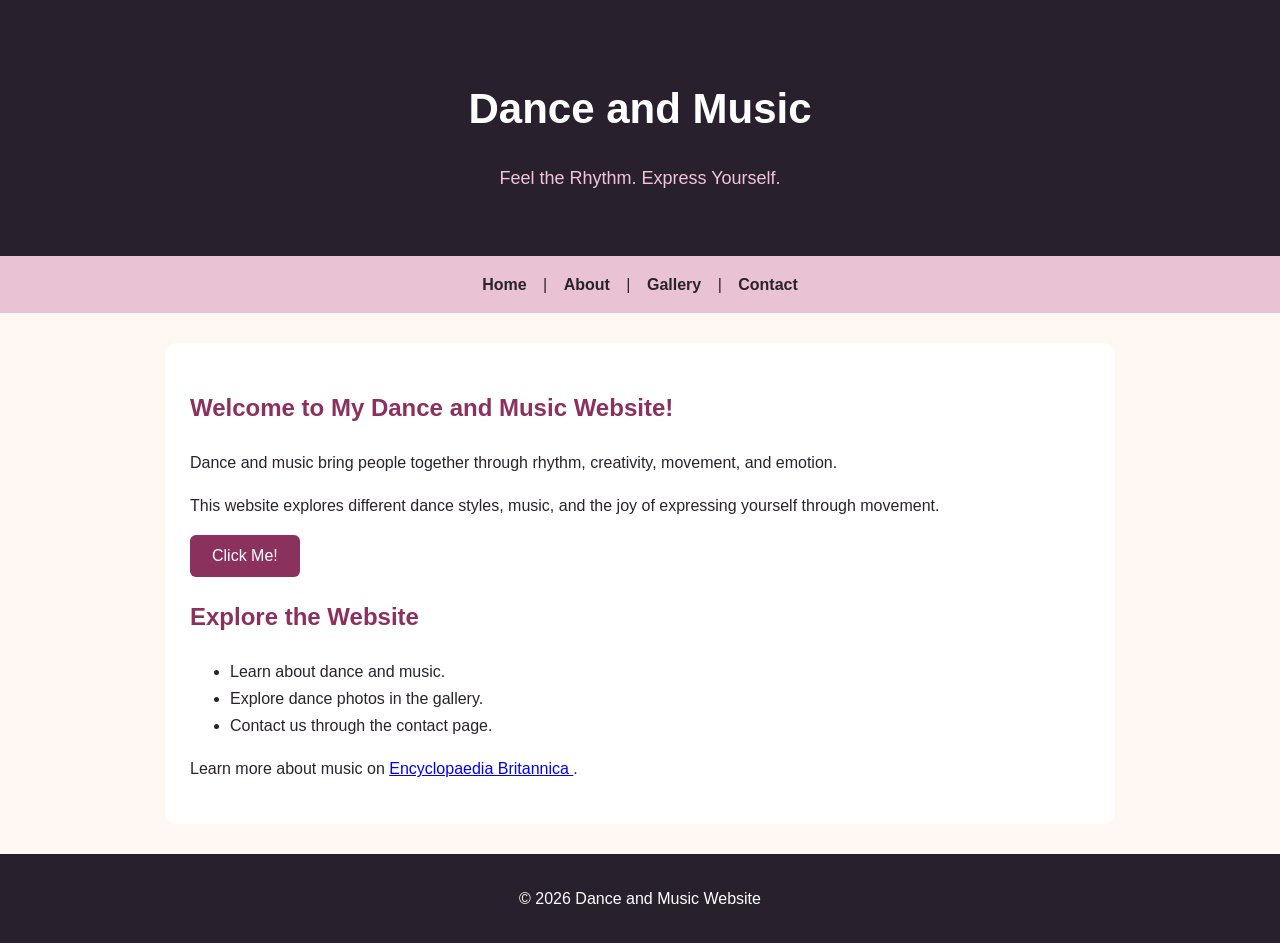
<file: index.html>
<!DOCTYPE html>
<html lang="en">
<head>
    <meta charset="UTF-8">
    <meta name="viewport" content="width=device-width, initial-scale=1.0">
    <title>Dance and Music</title>
    <link rel="stylesheet" href="style.css">
</head>
<body>

    <header>
        <h1>Dance and Music</h1>
        <p>Feel the Rhythm. Express Yourself.</p>
    </header>

    <nav>
        <a href="index.html">Home</a> |
        <a href="about.html">About</a> |
        <a href="gallery.html">Gallery</a> |
        <a href="contact.html">Contact</a>
    </nav>

    <main>
        <h2>Welcome to My Dance and Music Website!</h2>

        <p>Dance and music bring people together through rhythm,
        creativity, movement, and emotion.</p>

        <p>This website explores different dance styles, music,
        and the joy of expressing yourself through movement.</p>

        <button onclick="showMessage()">Click Me!</button>

        <p id="message"></p>

        <h2>Explore the Website</h2>

        <ul>
            <li>Learn about dance and music.</li>
            <li>Explore dance photos in the gallery.</li>
            <li>Contact us through the contact page.</li>
        </ul>

        <p>Learn more about music on
            <a href="https://www.britannica.com/art/music"
               target="_blank" rel="noopener noreferrer">
               Encyclopaedia Britannica
            </a>.
        </p>
    </main>

    <footer>
        <p>&copy; 2026 Dance and Music Website</p>
    </footer>

    <script>
        function showMessage() {
            document.getElementById("message").textContent =
                "Let the music move you!";
        }
    </script>

</body>
</html>
</file>
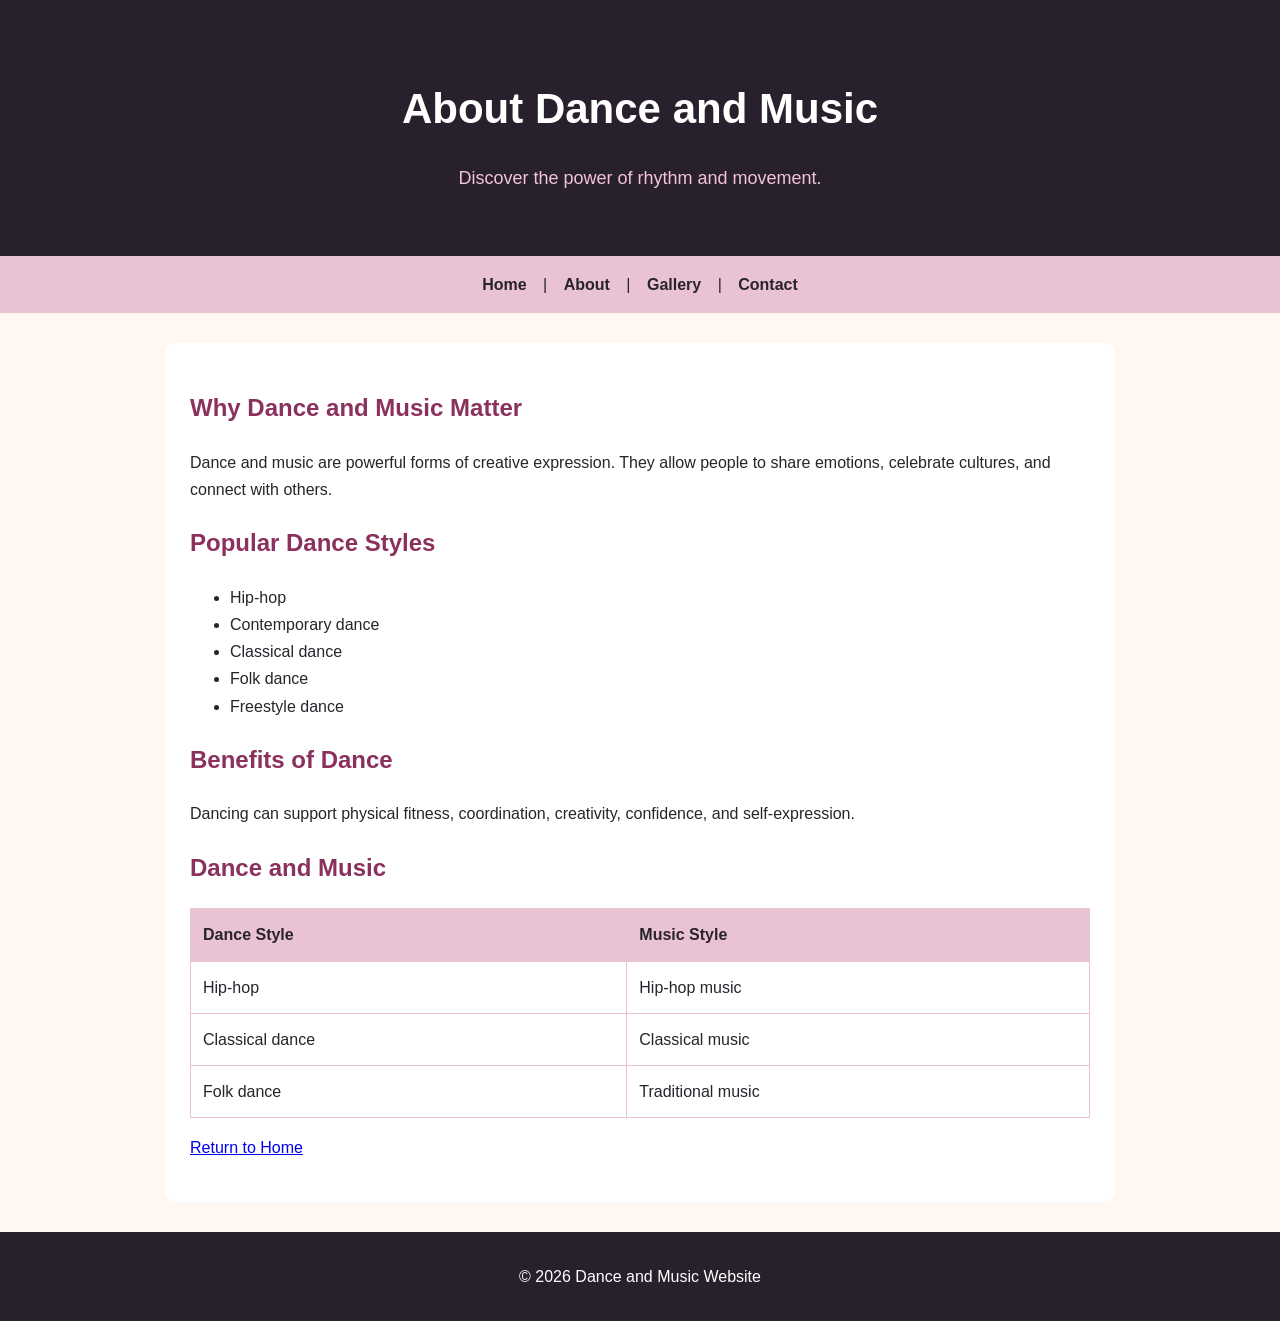
<file: about.html>
<!DOCTYPE html>
<html lang="en">
<head>
    <meta charset="UTF-8">
    <meta name="viewport" content="width=device-width, initial-scale=1.0">
    <title>About Dance and Music</title>
    <link rel="stylesheet" href="style.css">
</head>
<body>

    <header>
        <h1>About Dance and Music</h1>
        <p>Discover the power of rhythm and movement.</p>
    </header>

    <nav>
        <a href="index.html">Home</a> |
        <a href="about.html">About</a> |
        <a href="gallery.html">Gallery</a> |
        <a href="contact.html">Contact</a>
    </nav>

    <main>
        <h2>Why Dance and Music Matter</h2>

        <p>
            Dance and music are powerful forms of creative expression.
            They allow people to share emotions, celebrate cultures,
            and connect with others.
        </p>

        <h2>Popular Dance Styles</h2>

        <ul>
            <li>Hip-hop</li>
            <li>Contemporary dance</li>
            <li>Classical dance</li>
            <li>Folk dance</li>
            <li>Freestyle dance</li>
        </ul>

        <h2>Benefits of Dance</h2>

        <p>
            Dancing can support physical fitness, coordination,
            creativity, confidence, and self-expression.
        </p>

        <h2>Dance and Music</h2>

        <table>
            <tr>
                <th>Dance Style</th>
                <th>Music Style</th>
            </tr>
            <tr>
                <td>Hip-hop</td>
                <td>Hip-hop music</td>
            </tr>
            <tr>
                <td>Classical dance</td>
                <td>Classical music</td>
            </tr>
            <tr>
                <td>Folk dance</td>
                <td>Traditional music</td>
            </tr>
        </table>

        <p><a href="index.html">Return to Home</a></p>
    </main>

    <footer>
        <p>&copy; 2026 Dance and Music Website</p>
    </footer>

</body>
</html>
</file>
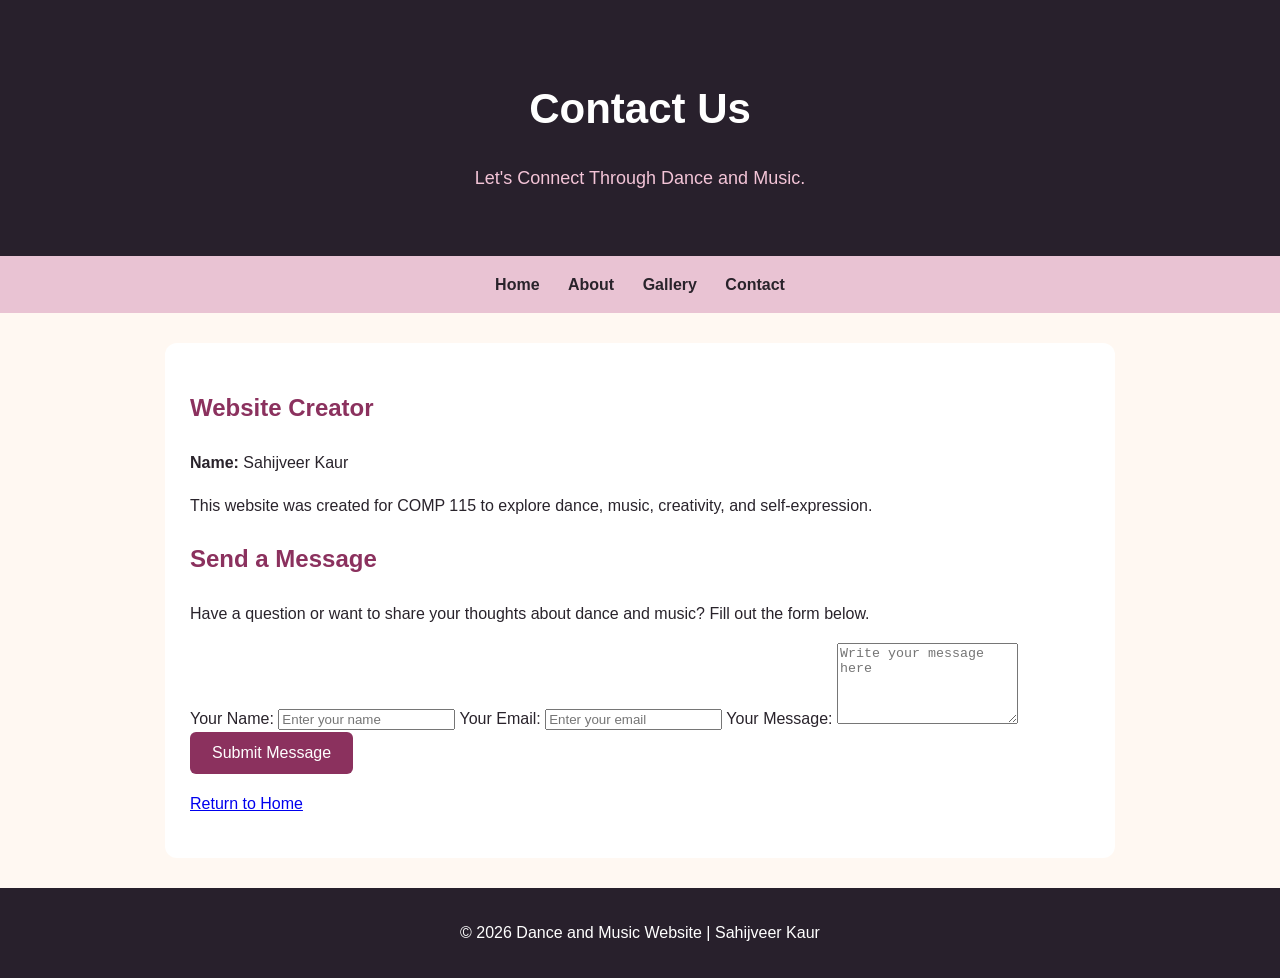
<file: contact.html>
<!DOCTYPE html>
<html lang="en">
<head>
    <meta charset="UTF-8">
    <meta name="viewport" content="width=device-width, initial-scale=1.0">
    <title>Contact Us | Dance and Music</title>
    <link rel="stylesheet" href="style.css">
</head>
<body>

    <header>
        <h1>Contact Us</h1>
        <p>Let's Connect Through Dance and Music.</p>
    </header>

    <nav>
        <a href="index.html">Home</a>
        <a href="about.html">About</a>
        <a href="gallery.html">Gallery</a>
        <a href="contact.html">Contact</a>
    </nav>

    <main>
        <h2>Website Creator</h2>

        <p><strong>Name:</strong> Sahijveer Kaur</p>

        <p>
            This website was created for COMP 115 to explore
            dance, music, creativity, and self-expression.
        </p>

        <h2>Send a Message</h2>

        <p>
            Have a question or want to share your thoughts
            about dance and music? Fill out the form below.
        </p>

        <form id="contactForm">
            <label for="name">Your Name:</label>
            <input type="text" id="name" name="name"
                   placeholder="Enter your name" required>

            <label for="email">Your Email:</label>
            <input type="email" id="email" name="email"
                   placeholder="Enter your email" required>

            <label for="messageBox">Your Message:</label>
            <textarea id="messageBox" name="message" rows="5"
                      placeholder="Write your message here"
                      required></textarea>

            <button type="submit">Submit Message</button>
        </form>

        <p id="formResponse" aria-live="polite"></p>

        <p><a href="index.html">Return to Home</a></p>
    </main>

    <footer>
        <p>&copy; 2026 Dance and Music Website | Sahijveer Kaur</p>
    </footer>

    <script>
        document.getElementById("contactForm").addEventListener(
            "submit",
            function(event) {
                event.preventDefault();

                document.getElementById("formResponse").textContent =
                    "Thank you! Your message form was submitted.";

                this.reset();
            }
        );
    </script>

</body>
</html>
</file>
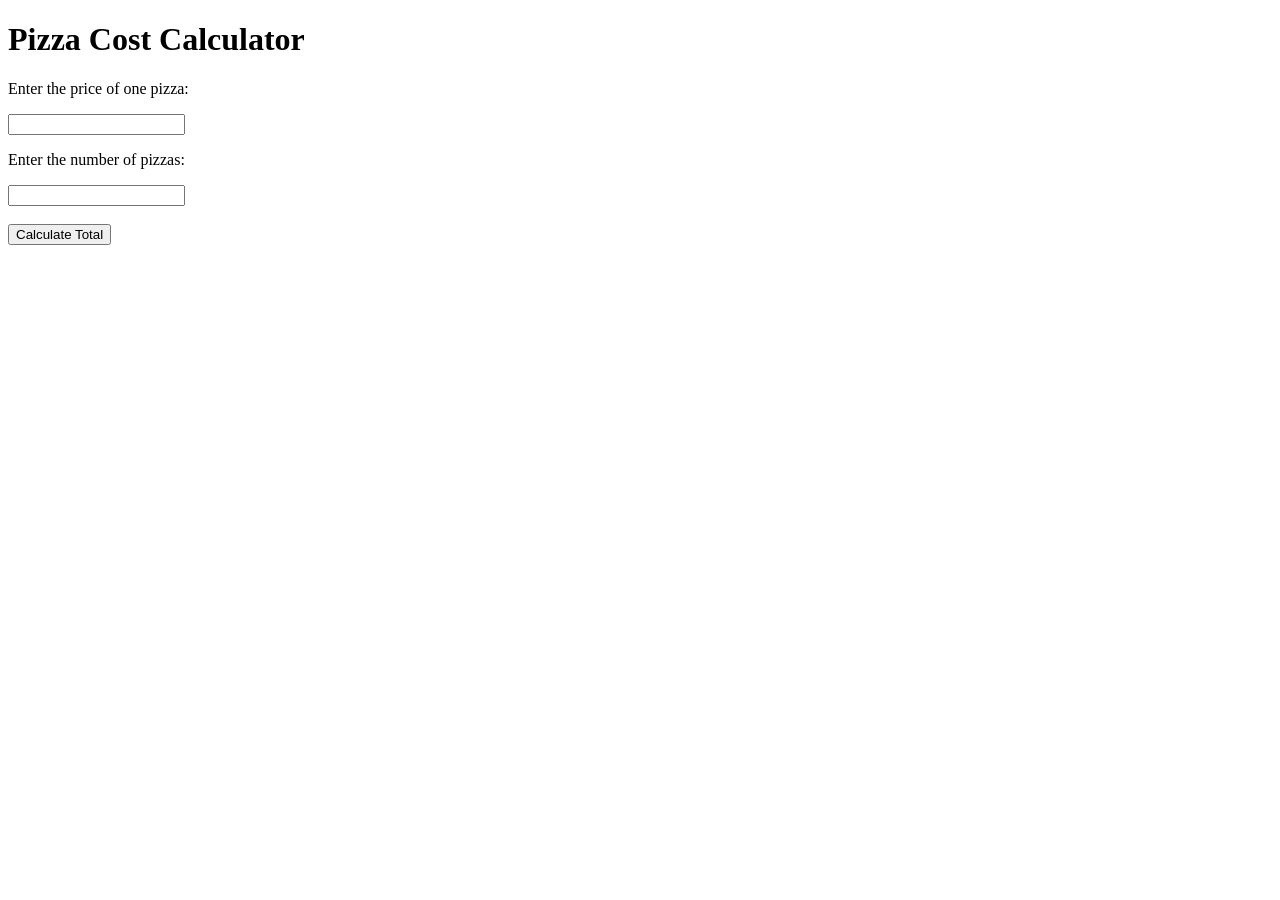
<file: Lab4/pizza_calculator.html>
<!DOCTYPE html>
<html>
<head>
    <title>Pizza Cost Calculator</title>
</head>
<body>
    <h1>Pizza Cost Calculator</h1>

    <p>Enter the price of one pizza:</p>
    <input id="price" type="number">

    <p>Enter the number of pizzas:</p>
    <input id="quantity" type="number">

    <br><br>

    <button onclick="calculate()">Calculate Total</button>

    <p id="result"></p>

    <script>
        function calculate() {
            let price = Number(document.getElementById("price").value);
            let quantity = Number(document.getElementById("quantity").value);
            let total = price * quantity;

            document.getElementById("result").innerHTML =
                "Total cost: $" + total.toFixed(2);
        }
    </script>
</body>
</html>
</file>
<file: style.css>
body {
    margin: 0;
    font-family: Arial, sans-serif;
    background-color: #fff8f2;
    color: #29232b;
    line-height: 1.7;
}

header {
    background-color: #28202c;
    color: white;
    text-align: center;
    padding: 45px 20px;
}

header h1 {
    font-size: 42px;
    margin-bottom: 5px;
}

header p {
    color: #f3c4d7;
    font-size: 18px;
}

nav {
    background-color: #e9c3d3;
    text-align: center;
    padding: 15px;
}

nav a {
    color: #29232b;
    text-decoration: none;
    font-weight: bold;
    margin: 0 12px;
}

nav a:hover {
    color: #8b315e;
    text-decoration: underline;
}

main {
    max-width: 900px;
    margin: 30px auto;
    padding: 25px;
    background-color: white;
    border-radius: 12px;
}

h2 {
    color: #8b315e;
}

p {
    font-size: 16px;
}

button {
    background-color: #8b315e;
    color: white;
    padding: 12px 22px;
    border: none;
    border-radius: 6px;
    cursor: pointer;
    font-size: 16px;
}

button:hover {
    background-color: #622040;
}

footer {
    background-color: #28202c;
    color: white;
    text-align: center;
    padding: 15px;
    margin-top: 30px;
}table {
    width: 100%;
    border-collapse: collapse;
    margin-top: 20px;
}

th, td {
    border: 1px solid #e9c3d3;
    padding: 12px;
    text-align: left;
}

th {
    background-color: #e9c3d3;
}
</file>
